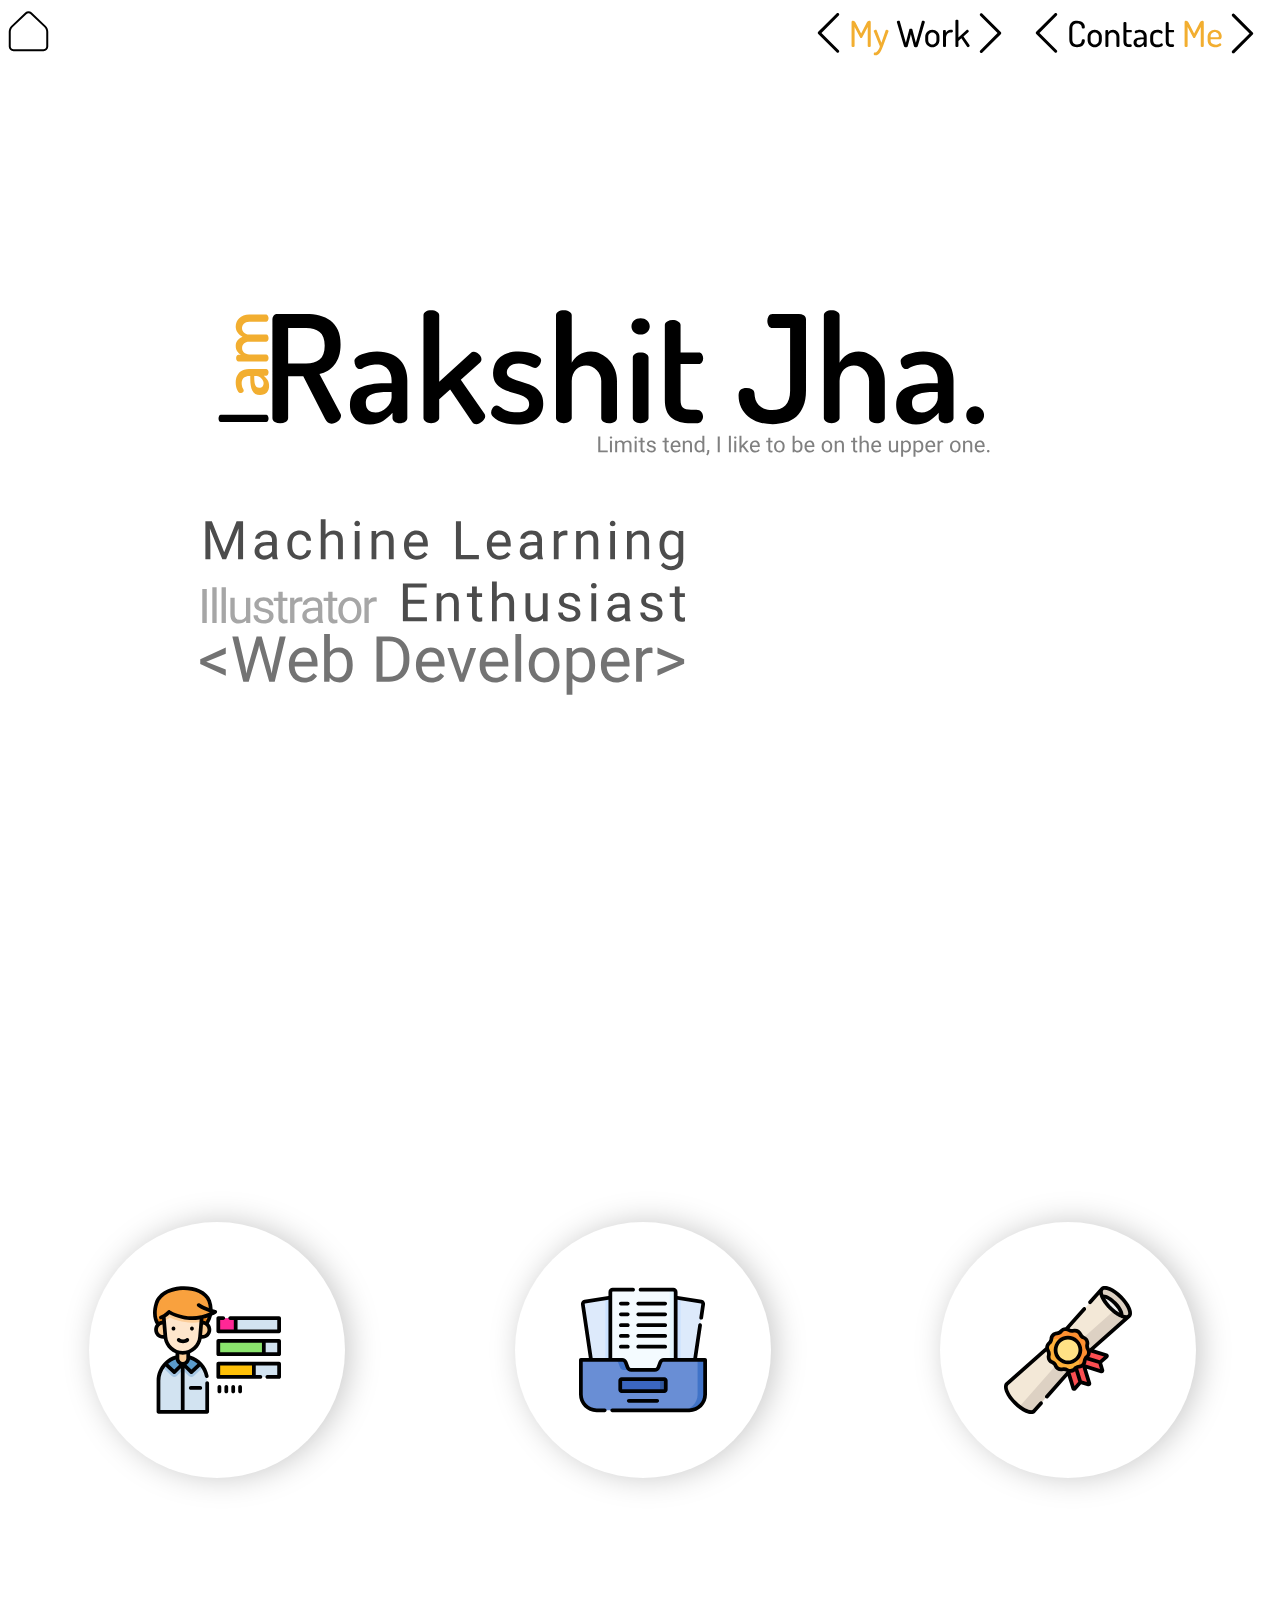
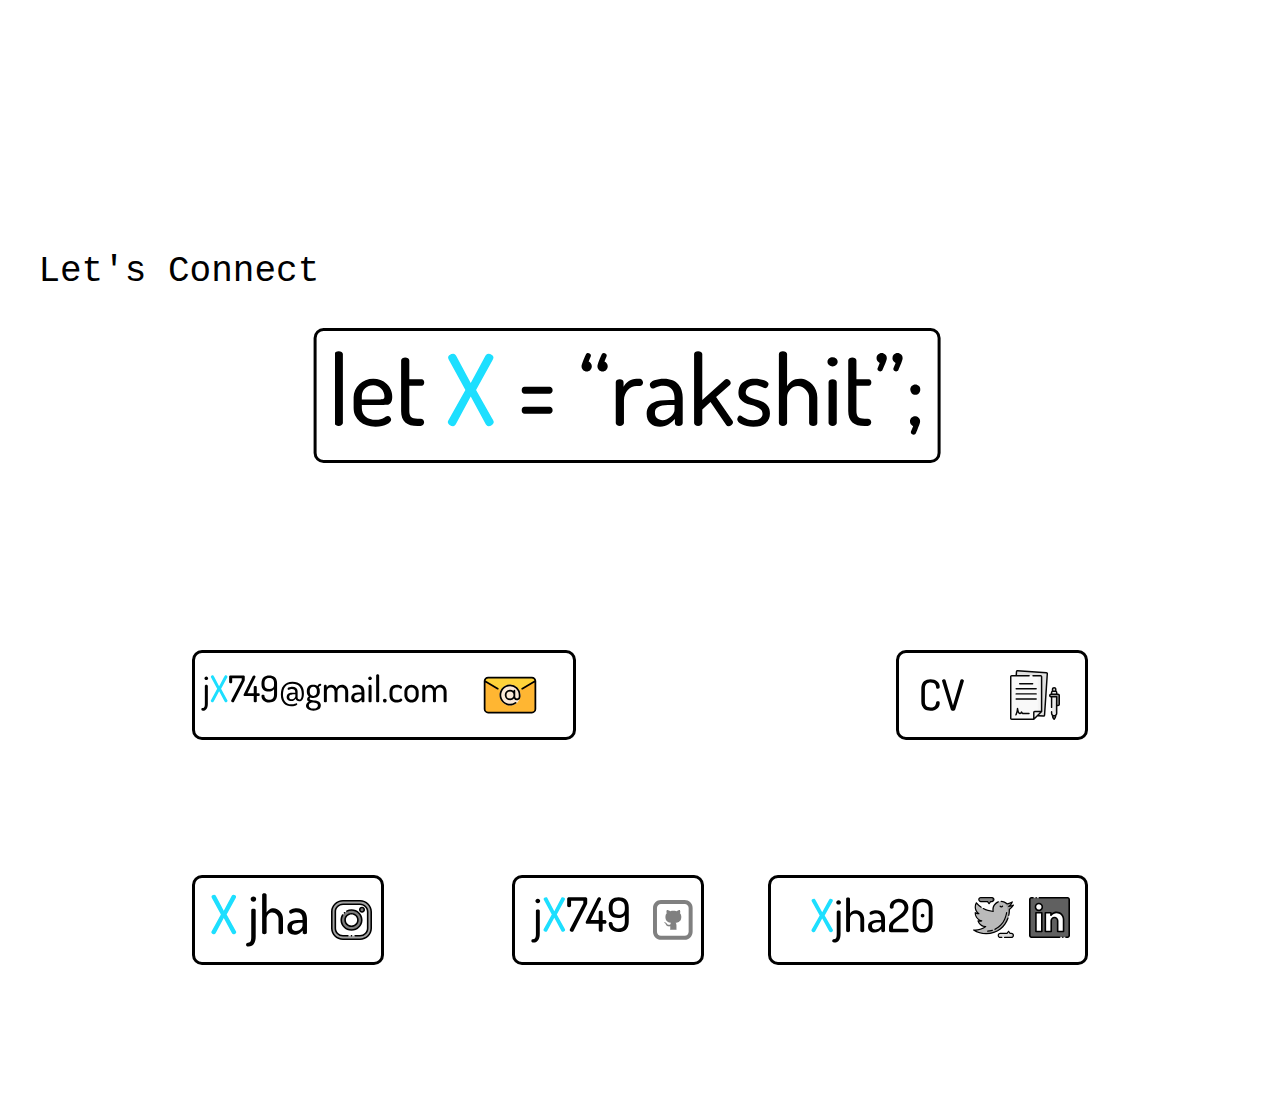
<file: index.html>
<!DOCTYPE html>
<html lang="en">
<head>
    <meta charset="UTF-8">
    <meta http-equiv="X-UA-Compatible" content="IE=edge">
    <meta name="viewport" content="width=device-width, initial-scale=1.0">
    <title>Rakshit Jha</title>
    <link rel="stylesheet" href="css/normalize.css" type="text/css">
    <link rel="stylesheet" href="css/style.css" type="text/css">
</head>

<body>
 
<!-- ------------------------------------------------------Nav Bar------------------------------------------------------------------------------------ -->
  <header>
    <div class="navbar">
        <nav>
            <ul class="nav-area">
                <div class="navbar-left">
                    <li><a class="home-icon" href="#home"><img src="Assets/icons_home.svg" alt=""></a></li>
                </div>
                <div class="navbar-right">
                    <li><a href="#my_work"><img src="Assets/my-work.svg" alt="My Work"></a></li>
                    <li><a href="#contact_me"><img src="Assets/contact-me.svg" alt="Contact Me"></a></li>
                </div>
                
            </ul>
        </nav>
    </div> 
  </header> 

<!-- ---------------------------------------------------------Page 1--------------------------------------------------------------------------------- -->


  <div class="first-page" id="home">
        <div class="container1">
            <div id="sketch">
            </div>
        </div>
        <div id="name">
            <div class="name-box" >
                <img  class="image" id="main-img" src="Assets/fundamental-img.svg" alt="">
                <img class="image" id="mobile-main-img" src="Assets/m-fundamental-img.svg" alt="">
            </div>
        </div>
    </div>

<!-- ----------------------------------------------------------Page 2-------------------------------------------------------------------------------- -->

    <div class="second-page" id="my_work">
        <div class="quality-aligner">
            <div class="qualities" >
                <!-- --------------------------------------------- -->
                <div class="left top-card" data-tilt data-tilt-scale="0.9" data-tilt-reverse="true" >
                   <div class="card">
                        <div class="front">
                            <a href="./portfolio.html">
                                <div class="skills">
                                    <img class="badge b1" src="Assets/left-sidebar/skills.svg" alt="" >
                                    <div class="overlay" >
                                        <div class="text" >Skills</div>
                                    </div>
                                </div>
                            </a>
                        </div>
                        <div class="back">
                            
                        </div>
                   </div>
                </div>
                <!-- --------------------------------------------- -->
                <div class="middle middle-card"data-tilt data-tilt-scale="0.9"data-tilt-reverse="true" >
                    <div class="card">
                        <div class="front">
                            <a href="./notfound.html">
                                <div class="projects">
                                    <img class="badge b2" src="Assets/left-sidebar/projects.svg" alt="">
                                    <div class="overlay">
                                        <div class="text">Projects</div>
                                    </div>
                                </div>
                            </a>
                        </div>
                        <div class="back">
                            
                        </div>
                    </div>
                </div>
                <!-- --------------------------------------------- -->
                <div class="right bottom-card" data-tilt data-tilt-scale="0.9"data-tilt-reverse="true">
                    <div class="card">
                        <div class="front">
                            <a href="./notfound.html">
                                <div class="certifications">
                                    <img class="badge b3" src="Assets/certifications.svg" alt="">
                                    <div class="overlay">
                                        <div class="text">Certifications</div>
                                    </div>
                                </div>
                            </a>
                        </div>
                        <div class="back">
                            
                        </div>
                    </div>
                </div>
                <!-- -------------------------------------------------------------------------------------------------------------------------- -->
            </div>
        </div>
    </div>
<!-- ----------------------------------------------------Page 3-------------------------------------------------------------------------------------- -->
    <div class="third-page" id="contact_me">
        <div class="header">
            <div class="header-text">Let's Connect</div>
        </div>
        <div class="content-aligner-main">  
            <div class="content-aligner">  
                <div class="let-name">
                    <div class="assigner" data-tilt data-tilt-reverse="True" data-tilt-full-page-listening data-tilt-max="1">
                        <div class="assigner-box" >
                            <div class="assigner-image">
                                <img src="Assets/assigner-img.svg" alt="let X = rakshit;">
                            </div>
                        </div>
                    </div>
                </div>
            </div>
        </div>
        <div class="contents">    
            <!-- <div class="line2">  -->
            <div class="content-aligner-main">  
                <div class="content-aligner">  
                    <a href="https://mail.google.com/mail/?view=cm&fs=1&to=jrakshit749@gmail.com&su=Hey Rakshit&body=I wanted to know about..." target="_blank">
                        <div class="var1">   
                            <div class="email" >
                                <div class="email-box">
                                    <div class="email-img">
                                        <img src="Assets/email-image.svg" alt="jrakshit749@gmail.com" >
                                    </div>
                                </div>
                                <div class="email-icon">
                                    <img src="Assets/email-icon.svg" alt="">
                                </div>
                            </div>
                        </div>
                    </a>  
                </div>
                <div class="content-aligner">    
                    <a href="./Assets/Resume Rakshit Jha.pdf" target="_blank">
                        <div class="var2">
                            <div class="cv">
                                <div class="cv-box">
                                    <div class="cv-img">
                                        <img src="Assets/CV-image.svg" alt="Curriculum Vitae">
                                    </div>
                                </div>
                                <div class="cv-icon">
                                    <img src="Assets/cv-icon.svg" alt="">
                                </div>
                            </div>
                        </div>
                    </a>
                    <!-- </div> -->
                </div>    
                <div class="content-aligner"> 
                    <a href="https://www.instagram.com/rusk_shot/" target="_blank">    
                        <div class="var3">
                            <div class="insta">
                                <div class="insta-box">
                                    <div class="insta-img">
                                        <img src="Assets/insta-image.svg" alt="">
                                    </div>
                                </div>
                                <div class="insta-icon">
                                    <img src="Assets/insta.svg" alt="">
                                </div>
                            </div>
                        </div>
                    </a>
                </div>    
                <div class="content-aligner"> 
                    <a href="https://github.com/jrakshit749" target="_blank">
                        <div class="var4">
                            <div class="git">
                                <div class="git-box">
                                    <div class="git-img">
                                        <img src="Assets/github-image.svg" alt="">
                                    </div>
                                </div>
                                <div class="git-icon">
                                    <img src="Assets/github.svg" alt="">
                                </div>
                            </div>
                        </div>
                    </a>
                </div>    
                <div class="content-aligner"> 
                        <div class="var5">
                            <div class="tweet-in">
                                <div class="tweet-in-box">
                                        <div class="tweet-in-img">
                                            <img src="Assets/twttr-lnkdin-image.svg" alt="">
                                        </div>
                                </div>
                                <div class="tweet-in-icon">
                                    <a href="https://twitter.com/RakshitJha20" target="_blank">
                                        <img src="Assets/twitter.svg" alt="">
                                    </a>
                                </div>
                                <div class="tweet-in-icon">
                                    <a href="https://www.linkedin.com/in/rakshitjha20/" target="_blank">
                                        <img src="Assets/linkedin.svg" alt="">
                                    </a>
                                </div>
                            </div>
                        </div>

                </div>
            </div>
        </div>
    </div>
    <script type="text/javascript" src="./js/vanilla-tilt.js"></script>
</body>
</html>
</file>
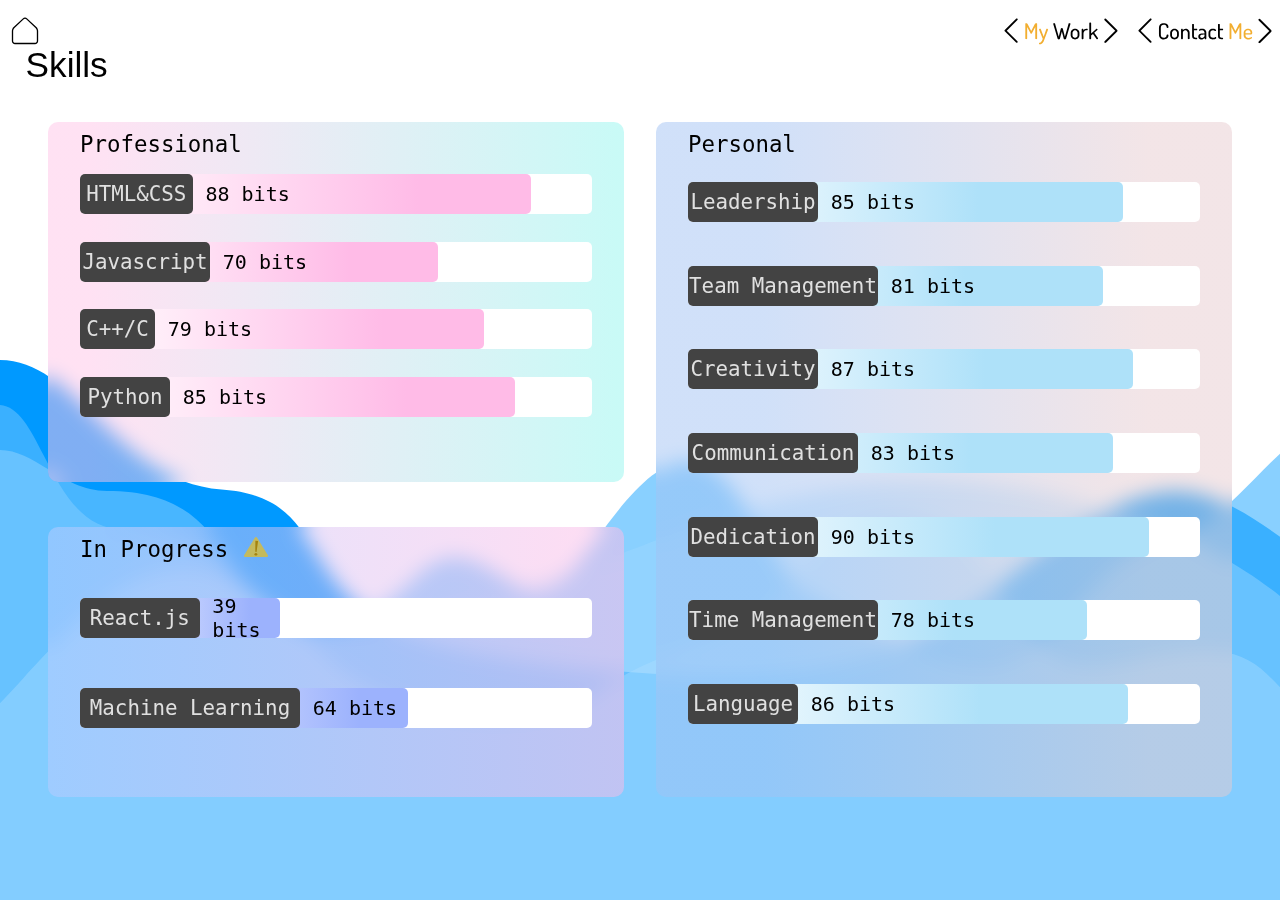
<file: portfolio.html>
<!DOCTYPE html>
<html lang="en">
<head>
    <meta charset="UTF-8">
    <meta http-equiv="X-UA-Compatible" content="IE=edge">
    <meta name="viewport" content="width=device-width, initial-scale=1.0">
    <title>Portfolio</title>
    <link rel="stylesheet" href="./css/portfolio.css">
</head>
<body>
    
    <div class="wrapper1">

        <div class="background-waves">
            <svg class = "wave w4" width="3840" height="1080" viewBox="0 0 3840 1080" fill="none" xmlns="http://www.w3.org/2000/svg">
                <path fill-rule="evenodd" clip-rule="evenodd" d="M1855.43 58.6414C1871.22 27.8079 1885.46 6.10352e-05 1920 6.10352e-05C1956.71 0 1985.14 27.395 2015.89 57.0187C2050.06 89.9398 2087.09 125.613 2141.5 129.5C2199.23 133.624 2216.05 160.515 2235.7 191.949C2254.18 221.497 2275.16 255.06 2335 277.5C2404 303.375 2563 316 2649 316C2740.55 316 2825.5 291.5 2876 258.5C2884.7 252.815 2896.96 242.872 2911.64 230.961C2960.07 191.683 3034.88 131 3095.5 131C3141.96 131 3188.96 167.613 3235.96 204.233C3282.97 240.863 3329.99 277.5 3376.5 277.5C3423.78 277.5 3446.87 222.328 3468.1 171.602C3486.16 128.441 3502.88 88.5001 3532 88.5001C3558.51 88.5001 3583.3 101.064 3607.91 113.533C3642.1 130.859 3675.93 148.001 3713.5 131C3745.88 116.347 3761.28 86.2788 3775.43 58.6414C3791.22 27.8078 3805.46 6.10352e-05 3840 6.10352e-05V1080H1920H0V0C36.7072 0 65.1416 27.395 95.8894 57.0187C130.06 89.9398 167.087 125.613 221.5 129.5C279.232 133.624 296.046 160.515 315.7 191.949C334.175 221.497 355.16 255.06 415 277.5C484 303.375 643 316 729 316C820.552 316 905.5 291.5 956 258.5C964.699 252.815 976.958 242.872 991.644 230.961C1040.07 191.683 1114.88 131 1175.5 131C1221.96 131 1268.96 167.613 1315.96 204.233C1362.97 240.863 1409.99 277.5 1456.5 277.5C1503.78 277.5 1526.87 222.328 1548.1 171.602C1566.16 128.441 1582.88 88.5001 1612 88.5001C1638.51 88.5001 1663.3 101.064 1687.91 113.533C1722.1 130.859 1755.93 148.001 1793.5 131C1825.88 116.347 1841.28 86.2789 1855.43 58.6414Z" fill="#0099FF"/>
                </svg>
            <svg class = "wave w3" width="3840" height="1022" viewBox="0 0 3840 1022" fill="none" xmlns="http://www.w3.org/2000/svg">
                <path fill-rule="evenodd" clip-rule="evenodd" d="M1920 6.10352e-05C1920 6.10352e-05 1920 0 1920 0V0.000132037C1938.48 1.07527 1950.31 24.2124 1963.62 50.2537C1981.29 84.8186 2001.58 124.5 2043.5 124.5C2118.91 124.5 2135.91 149.415 2155.36 177.939C2162.1 187.821 2169.14 198.137 2179 208C2197.32 226.322 2255.78 252.046 2337.04 170.785C2369.24 138.582 2396.33 155.397 2421.56 171.053C2435.07 179.443 2448.06 187.5 2461 187.5C2476.92 187.5 2495.41 162.485 2516.25 134.275C2543.21 97.8066 2574.1 56 2608.5 56C2639.03 56 2660.56 92.4522 2681.34 127.636C2696.26 152.9 2710.8 177.51 2728 187.5C2733.47 190.679 2740.01 194.7 2747.38 199.227C2795.36 228.734 2878.29 279.722 2929 259C2954.09 248.746 2973.22 227.344 2993.46 204.692C3020.4 174.542 3049.31 142.18 3096.91 130.95C3124.83 124.364 3150.29 98.4758 3175.42 72.9224C3218.78 28.8331 3261.17 -14.2603 3313.5 44.5C3381.78 121.162 3428.55 131.88 3467.63 140.835C3488.77 145.681 3507.67 150.011 3526.5 164C3580.12 203.835 3683.17 197.901 3726.5 174C3754.18 158.729 3763.83 125.426 3773.33 92.667C3778.69 74.1538 3784.01 55.814 3792.5 41C3816 0 3829.53 0 3840 0V1022H1920H1920H0L0.000363447 6.10352e-05C18.4769 1.07425 30.3067 24.2118 43.6215 50.2537C61.2939 84.8186 81.5823 124.5 123.5 124.5C198.916 124.5 215.908 149.415 235.362 177.939C242.102 187.821 249.137 198.137 259 208C277.322 226.322 335.778 252.046 417.038 170.785C449.242 138.582 476.335 155.397 501.558 171.053C515.076 179.443 528.057 187.5 541 187.5C556.92 187.5 575.408 162.485 596.256 134.275C623.208 97.8066 654.106 56 688.5 56C719.029 56 740.559 92.4521 761.339 127.636C776.261 152.9 790.796 177.51 808 187.5C813.475 190.679 820.015 194.7 827.377 199.227C875.364 228.734 958.287 279.722 1009 259C1034.09 248.746 1053.22 227.344 1073.46 204.692C1100.4 174.542 1129.31 142.18 1176.91 130.95C1204.83 124.364 1230.29 98.4758 1255.42 72.9224C1298.78 28.8331 1341.17 -14.2603 1393.5 44.5C1461.78 121.162 1508.55 131.88 1547.63 140.835C1568.78 145.681 1587.67 150.011 1606.5 164C1660.12 203.835 1763.17 197.901 1806.5 174C1834.18 158.729 1843.84 125.427 1853.33 92.6672C1858.69 74.1539 1864.01 55.814 1872.5 41C1896 0.00159322 1909.53 6.10971e-05 1920 6.10352e-05Z" fill="#54BBFF" fill-opacity="0.69"/>
                </svg>   
            <svg class = "wave w2" width="3840" height="931" viewBox="0 0 3840 931" fill="none" xmlns="http://www.w3.org/2000/svg">
                <path fill-rule="evenodd" clip-rule="evenodd" d="M1860.98 45.3546C1875.61 24.4226 1892.68 0 1920 0C1936.76 -5.85277e-06 1951.65 9.13735 1967.37 18.7849C1984.95 29.5734 2003.56 41 2027 41C2102.95 41 2126.69 76.0065 2150.21 110.685C2173.3 144.721 2196.16 178.441 2267.97 178.441C2340.9 178.441 2471.42 129.639 2563.6 95.175C2599.11 81.8965 2628.93 70.7466 2647.57 65.3367C2651.51 64.1928 2655.69 62.9494 2660.11 61.6357C2730.76 40.6099 2861.85 1.60017 3047.55 65.3367C3143.11 98.1333 3190.25 137.283 3226.26 167.195C3264.61 199.045 3290.34 220.421 3348.5 212.5C3400.59 205.406 3434.73 185.323 3465.06 167.487C3501.67 145.961 3532.71 127.707 3583 139.5C3620.35 148.257 3644.82 127.264 3668.87 106.639C3691.5 87.2272 3713.76 68.1422 3746 74.5C3758.84 77.0312 3769.1 62.3425 3780.98 45.3546C3795.61 24.4226 3812.68 0 3840 0V9.14458V931H1920H0V0C16.7589 -5.85277e-06 31.6472 9.13735 47.3667 18.7849C64.9454 29.5734 83.5637 41 107 41C182.954 41 206.695 76.0065 230.213 110.685C253.295 144.721 276.163 178.441 347.97 178.441C420.9 178.441 551.424 129.639 643.598 95.1752C679.112 81.8966 708.933 70.7466 727.573 65.3367C731.514 64.1928 735.693 62.9494 740.107 61.6357C810.76 40.6099 941.846 1.60014 1127.55 65.3367C1223.11 98.1333 1270.25 137.283 1306.26 167.195C1344.61 199.045 1370.34 220.421 1428.5 212.5C1480.59 205.406 1514.73 185.323 1545.06 167.487C1581.67 145.961 1612.71 127.707 1663 139.5C1700.35 148.257 1724.82 127.264 1748.87 106.639C1771.5 87.2272 1793.76 68.1422 1826 74.5C1838.84 77.0312 1849.1 62.3424 1860.98 45.3546Z" fill="#9ED8FF" fill-opacity="0.46"/>
                </svg>    
            <svg class = "wave w1" width="3840" height="1049" viewBox="0 0 3840 1049" fill="none" xmlns="http://www.w3.org/2000/svg">
                <path fill-rule="evenodd" clip-rule="evenodd" d="M3840 190.346V1049H1920H0V190.346C6.76155 183.584 14.6089 174.945 23.3528 165.318C65.6895 118.708 129.045 48.957 191.945 57.1832C249.379 64.6947 278.953 95.1724 308.371 125.488C327.541 145.243 346.645 164.93 373.349 178.147C441.029 211.645 551.424 217.228 600.243 178.147C624.64 158.616 656.312 146.662 686.949 135.1C717.614 123.526 747.242 112.344 767.5 94.3459C779.083 84.0551 789.01 71.6881 798.916 59.3472C823.642 28.5419 848.239 -2.10135 898.145 0.113146C946.83 2.27347 969.412 35.3546 997.004 75.7766C1009.03 93.3896 1022 112.396 1038.5 130.846C1066.08 161.688 1106.24 153.62 1147.59 145.312C1187.74 137.245 1229.02 128.952 1261 155.846C1284.7 175.782 1305.1 204.07 1324.88 231.498C1359.27 279.175 1391.78 324.253 1436.5 318.346C1470.49 313.856 1502.41 299.033 1532.86 284.893C1565.52 269.726 1596.48 255.346 1626.5 255.346C1643.17 255.346 1660.87 257.74 1678.45 260.118C1720.54 265.811 1761.96 271.413 1787 243.846C1796.35 233.554 1816.75 228.969 1839.67 223.819C1867.97 217.459 1900.11 210.237 1920 190.346C1926.76 183.584 1934.61 174.945 1943.35 165.318C1985.69 118.708 2049.05 48.957 2111.94 57.1832C2169.38 64.6947 2198.95 95.1724 2228.37 125.488C2247.54 145.244 2266.65 164.93 2293.35 178.147C2361.03 211.645 2471.42 217.228 2520.24 178.147C2544.64 158.616 2576.31 146.662 2606.95 135.1C2637.61 123.526 2667.24 112.344 2687.5 94.3459C2699.08 84.055 2709.01 71.688 2718.92 59.3471C2743.64 28.5418 2768.24 -2.10134 2818.15 0.113146C2866.83 2.27347 2889.41 35.3547 2917 75.7767C2929.03 93.3896 2942 112.396 2958.5 130.846C2986.08 161.688 3026.24 153.62 3067.59 145.312C3107.74 137.245 3149.02 128.952 3181 155.846C3204.7 175.782 3225.1 204.07 3244.88 231.498C3279.27 279.175 3311.78 324.253 3356.5 318.346C3390.49 313.856 3422.41 299.033 3452.86 284.893C3485.52 269.726 3516.48 255.346 3546.5 255.346C3563.17 255.346 3580.87 257.74 3598.45 260.118C3640.54 265.811 3681.96 271.413 3707 243.846C3716.35 233.554 3736.75 228.969 3759.67 223.819C3787.97 217.459 3820.11 210.237 3840 190.346Z" fill="#B0DFFF" fill-opacity="0.4"/>
                </svg>         
        </div> <!-- end of background waves -->
        <div class="navbar-wrapper">
            <div class="navbar">
                <nav>
                    <ul class="nav-area">
                        <div class="navbar-left">
                            <li><a class="home-icon" href="./index.html#home"><img src="Assets/icons_home.svg" alt=""></a></li>
                        </div>
                        <div class="navbar-right">
                            <li><a href="./index.html#my_work"><img src="Assets/my-work.svg" alt="My Work"></a></li>
                            <li><a href="./index.html#contact_me"><img src="Assets/contact-me.svg" alt="Contact Me"></a></li>
                        </div>
                        
                    </ul>
                </nav>
            </div> 
        </div> <!-- end of navbar-wrapper -->
        <div class="title-spacer"></div>
        <div class="title-wrapper">
            <div class="title">Skills</div>
        </div> <!-- end of title-wrapper -->
        <div class="title-content-spacer"></div>

        <div class="skill-wrapper">
            <div class="left-skills">
                <div class="professional-wrapper">
                    <div class="heading h1">Professional</div>
                    <div class="content">
                        <div class="bar b1">
                            <div class="progress p1">
                                <div class="text t1">HTML&CSS</div>
                            </div>
                        </div>
                        <div class="bar b2">
                            <div class="progress p2">
                                <div class="text t2">Javascript</div>
                            </div>
                        </div>
                        <div class="bar b3">
                            <div class="progress p3">
                                <div class="text t3">C++/C</div>
                            </div>
                        </div>
                        <div class="bar b4">
                            <div class="progress p4">
                                <div class="text t4">Python</div>
                            </div>
                        </div>
                    </div>
                </div>
                <div class="inprogress-wrapper">
                    <div class="heading h2">In Progress
                        <div class="image-in-progress">
                            <img src="./Assets/in_progress.svg" alt="This is still in progress my friend.">
                        </div>
                    </div>
                    <div class="content">
                        <div class="bar b12">
                            <div class="progress p12">
                                <div class="text t12">React.js</div>
                            </div>
                        </div>
                        <div class="bar b13">
                            <div class="progress p13">
                                <div class="text t13">Machine Learning</div>
                            </div>
                        </div>
                        
                    </div> <!-- end of content -->
                </div> <!-- end of in progress wrapper -->
            </div>
            <div class="right-skills">
                <div class="personal-wrapper">
                    <div class="heading h3">Personal</div>
                    <div class="content">
                        <div class="bar b5">
                            <div class="progress p5">
                                <div class="text t5">Leadership</div>
                            </div>
                        </div>
                        <div class="bar b6">
                            <div class="progress p6">
                                <div class="text t6">Team Management</div>
                            </div>
                        </div>
                        <div class="bar b7">
                            <div class="progress p7">
                                <div class="text t7">Creativity</div>
                            </div>
                        </div>
                        <div class="bar b8">
                            <div class="progress p8">
                                <div class="text t8">Communication</div>
                            </div>
                        </div>
                        <div class="bar b9">
                            <div class="progress p9">
                                <div class="text t9">Dedication</div>
                            </div>
                        </div>
                        <div class="bar b10">
                            <div class="progress p10">
                                <div class="text t10">Time Management</div>
                            </div>
                        </div>
                        <div class="bar b11">
                            <div class="progress p11">
                                <div class="text t11">Language</div>
                            </div>
                        </div>
                    </div> <!-- end of content -->

                </div> <!-- end of personal wrapper -->
            </div>
        </div>
        </div>  <!-- end of wrapper -->
    
    
    

    <div class="wrapper2"></div>
    <div class="wrapper3"></div>
        
</body>
</html>
</file>
<file: css/style.css>
* {
    font-family: 'Roboto Mono', monospace ,'Segoe UI', Tahoma, Geneva, Verdana, sans-serif, sans-serif;
    -moz-box-sizing: border-box; -webkit-box-sizing: border-box; box-sizing: border-box;
    margin:0;
    padding:0;
    box-sizing: border-box;
    font-size: 12px;
    user-select: none;
    scroll-behavior: smooth;
    transition:all 0.3s ease-in-out;

}

::-webkit-scrollbar{
    width:10px;
    position:fixed;
}

::-webkit-scrollbar-thumb{
    background:#bebebe;
    border-radius:10px;
    transition:2s;
}

::-webkit-scrollbar-thumb:hover{
    background:#f2ae30;
}

@media screen and (min-width: 768px) {

html{
    font-size: 12px;
}

body{
    font-size:1rem;
    scroll-snap-type: y mandatory;
}
/*-------------------------------------------Nav Bar--------------------------------------------------------------------*/



.navbar {
    padding-top: 1vh;
    width:100vw;
    position:fixed;
    z-index:100;
    display:inline-block;
    justify-content:space-between;
    align-items: right;
    padding-right: 1vw;
}


.navbar-left{
    align-items:left;
    float:left;
    margin-left: 0.5vw;
    border-radius: 7.5px;
}

.navbar-left {display:grid; place-items: center;}

.navbar-left li a img{
    border-radius:7.5px;
}

.navbar-left:hover{
    background:rgba(0,0,0,0.2);
}


.navbar-right{
    float:right;
}


.nav-area .navbar-right li{
    padding:0%;
    display:inline-block;
    border:0px solid black;
    border-radius:12px;
    transition:0.075s ease-in-out;
}


.nav-area .navbar-right li:hover{
    border:1px solid black;
    padding: 0 5px;
    border-radius: 12px;
    filter:hue-rotate(180deg);
}

/*-------------------------------------------First Page-----------------------------------------------------------------*/
.first-page{
  height:100vh;
  scroll-snap-align: center;
}

a{
    text-decoration:none;
    font-weight:400;
    color:black;
}



.container1{

    height:30vh;
}



#name {
    width:100%;

}

#sketch{
    background:yellowgreen;
}

.name-box{
    display:flex;
    justify-content:center;
    align-items:center;
    top:50%;
    left:50%;
}



.name-box .image{
    width:69%;
}

#mobile-main-img.image{
    width:90%;
    min-width:370px;
    display:none;
}



/*----------------------------------------------Second Page------------------------------------------------------------------*/
.second-page {
    display:grid;
    place-items: center;
    height:100vh;
    width: 100%;
    background: rgba(0, 0, 0, 0.0);
    scroll-snap-align: center;
}

.left, .right, .middle{
    width:33vw;
    height:100vh;
    display:grid;
    place-items: center;
    transform-style: preserve-3d;
    position: relative;
    transition:all 0.5s ease;
}

.quality-aligner{
    width: 100%;
}

.qualities{
    display:flex;
    align-items:center;
    justify-content:space-evenly;
    width: 100%;
}

.skills, .projects, .certifications{
    background:rgb(255, 255, 255);
    width:256px;
    height:256px;
    border-radius: 50%;
    margin:1%;
    filter: drop-shadow(5px 0px 15px #c9c9c9);
    display: grid;
    overflow:hidden;
}

.skills img, .projects img, .certifications img {
    width: 50%;
    height:50%;
    align-items: center;
    place-items: center;
    justify-content: center;
    z-index: 0;
    transform: translate(50%,50%);

}

.overlay {
    position: absolute;
    bottom: 0;
    left: 0;
    right: 0;
    background-color: rgba(0, 0, 0, 1);
    opacity:.4;
    overflow: hidden;
    width: 100%;
    height: 0;
    transition: .2s ease-in-out;
  }

  .left:hover .overlay, .middle:hover .overlay, .right:hover .overlay{
    height: 100%;
    backdrop-filter: blur(5px);
  }

  /* .skills:hover .badge, .projects:hover .badge, .certifications:hover .badge{
    filter:blur(3px);
    transform:translate(50%,50%);
    
  } */
  .left:hover .badge, .middle:hover .badge, .right:hover .badge{
    filter:blur(3px) grayscale(1);
    
  }

  .text {
    color: rgba(255, 255, 255, 1);
    font-weight:700;
    opacity:1;
    font-size: 2.5rem;
    position: absolute;
    top: 50%;
    left: 50%;
    -webkit-transform: translate(-50%, -50%);
    -ms-transform: translate(-50%, -50%);
    transform: translate(-50%, -50%);
    text-align: center;
  }

.skills p, .projects p, .certifications p{
    z-index:1;
    height:2.5rem;
    display:grid;
}

.skills p text, .projects p text, .certifications p text{
    font-size:2.5rem;
    text-align: center;
    visibility:hidden;
}
.skills:hover p text, .projects:hover p text, .certifications:hover p text{
    visibility:visible;
}

.skills:hover, .projects:hover, .certifications:hover{
    filter: drop-shadow(5px 0px 20px #a8a8a8);
}

.skills:hover{filter:drop-shadow(0px 0px 15px #deaaff);}
.projects:hover{filter:drop-shadow(0px 0px 15px #ffc6ff);}
.certifications:hover{filter:drop-shadow(0px 0px 15px #caf0f8);}


/*-----------------------------------------------Third Page---------------------------------------------------------------*/



.third-page{
    height:100vh;
    scroll-snap-align: start;
}

.header-text{
    font-size: 3rem;
    margin-top: 4%;
    margin-left:3%;
    position: absolute;

}

.assigner{
    position: absolute;
    display:flex;
    width: 98%;
    height:15vh;
    margin-top: 10%;    
}

.assigner-box{
    background:white;
    border-radius: 10px;
    position: absolute;
    display:flex;
    padding: 4% 1%;
    width: 50%;
    height:15vh;
    justify-content:center;
    align-items: center;
    transform: translateX(50%);
    border:3px solid black;
    transition:0.075s ease-in-out;
}

.assigner-box:hover{
    border:0px solid black;

}
.assigner-box:hover .assigner-image img{
    filter: hue-rotate(90deg)

}

.assigner-img{
    width: 100%;
    display:flex;
}

.assigner-image img{
    padding:5px;
    width: 100%;
    filter: hue-rotate(0deg) contrast(200%);
}
/*----------------------------------------------------------*/
/*----------------------------------------------------------*/
/*----------------------------------------------------------*/


.contents{
    display:grid;
}

.var1{
    background:white;
    width:30%;
    border-radius: 10px;
    height: 10vh;
    margin-top: max(425px, 50vh);
    margin-left: 15%;
    position:absolute;
    display: grid;
    place-items: center;
    border:3px solid black;
    transition:0.075s ease-in-out;
}

.var1:hover{
    border:0px solid black;
}

 .var1 .email{
    display:flex;
    justify-content:space-evenly ;
}
.var1 .email .email-box{
    width:65%;
    display: grid;
    place-items: center;
    filter:contrast(200%);
}
.var1 .email .email-icon{
    display:grid;
    place-items: center;
    border-radius: 10px;
    width:30%;
}

.email-icon img{
    width:50%;
    min-width: 55px;

}
 .var1 .email .email-box .email-img img{
    width:100%;
}
/*----------------------------------------------------------*/

.var2{
    background:white;
    width:15%;
    border-radius: 10px;
    height: 10vh;
    margin-top: max(425px, 50vh);
    margin-left: 70%;
    position:absolute;
    display: grid;
    place-items: center;
    border:3px solid black;
    transition:0.075s ease-in-out;
}

.var2:hover{
    border:0px solid black;
}

 .var2 .cv{
    display:flex;
    justify-content:space-evenly ;
}

.cv-box{
    width: 70%;
    display: grid;
    place-items: center;
    filter:contrast(200%);
}

.cv-icon{
    display:grid;
    place-items: center;
    border-radius: 10px;
    width:150px;
    filter: grayscale(100%);
    transition: 0.075s ease-in-out;
}
.var2:hover .cv-icon{
    filter: grayscale(0%);

}

.cv-img{
    display:grid;
    place-items: center;
}

.var2 .cv .cv-box .cv-img img{
    width:50%;
}
.cv-icon img{
    width: 50%;
}

/*----------------------------------------------------------*/
/*----------------------------------------------------------*/
/*----------------------------------------------------------*/
/*----------------------------------------------------------*/

.var3{
    background:white;
    width:15%;
    border-radius: 10px;
    height: 10vh;
    margin-top: max(525px,75vh);
    margin-left: 15%;
    position:absolute;
    display: grid;
    place-items: center;
    border:3px solid black;
    transition:0.075s ease-in-out;
    
}

.var3:hover{
    border:0px solid black;
}

.insta{
    display:flex;
    justify-content:space-evenly ;

}
.insta-box{
    width: 100%;
    display: grid;
    place-items: center;
    filter:contrast(200%);
}
 .insta-icon{
    display:grid;
    place-items: center;
    border-radius: 10px;
    filter: grayscale(100%);
    width:85px;
    transition: 0.075s ease-in-out;
}

.var3:hover .insta-icon{
    filter: grayscale(0%);

}

.insta-img{
    display:grid;
    place-items: center;
    width: 50%;
}
.var3 .insta .insta-box .insta-img img{width:150%;}
.insta-icon img{width:70%;}


/*----------------------------------------------------------*/
/*----------------------------------------------------------*/
/*----------------------------------------------------------*/
/*----------------------------------------------------------*/


.var4{
    background:white;
    width:15%;
    border-radius: 10px;
    height: 10vh;
    margin-top: max(525px,75vh);
    margin-left: 40%;
    position:absolute;
    display: grid;
    place-items: center;
    border:3px solid black;
    transition:0.075s ease-in-out;
}

.var4:hover{
    border:0px solid black;
}

.git{
    display:flex;
    justify-content:space-evenly ;
}
.git-box{
    width: 100%;
    display: grid;
    place-items: center;
    filter:contrast(200%);
}
.git-icon{
    display:grid;
    place-items: center;
    border-radius: 10px;
    filter: contrast(0%);
    transition: 0.075s ease-in-out;
}

.var4:hover .git-icon{
    filter: contrast(100%);
}

.git-img{
    display:grid;
    place-items: center;
    width: 50%;
}
.var4 .git .git-box .git-img img{width:150%;}
.git-icon img{width:73%;}


/*----------------------------------------------------------*/
/*----------------------------------------------------------*/
/*----------------------------------------------------------*/
/*----------------------------------------------------------*/



.var5{
    background:white;
    width:25%;
    border-radius: 10px;
    height: 10vh;
    margin-top: max(525px,75vh);
    margin-left: 60%;
    position:absolute;
    display: grid;
    place-items: center;
    border:3px solid black;
    transition:0.075s ease-in-out;
}

.var5:hover{
    border:0px solid black;
}

.tweet-in{
    display:flex;
    justify-content:space-evenly ;
}
.tweet-in-box{
    width: 100%;
    display: grid;
    place-items: center;
    filter:contrast(200%);
}
.tweet-in-icon{
    display:grid;
    place-items: center;
    border-radius: 10px;
    filter: grayscale(100%);
    transition: 0.075s ease-in-out;
    width:86.89px;
}

.var5:hover .tweet-in-icon:hover{
    filter: grayscale(0%);
}

.tweet-in-img{
    display:grid;
    place-items: center;
    width: 60%;
}
.var5 .tweet-in .tweet-in-box .tweet-in-img img{
    width:100%;
}
.tweet-in-icon img{width:72.5%;}

}

/*-----------------------------------------------Media Queries---------------------------------------------------------------*/

@media screen and (min-width: 00px) and (max-width: 767px) {

    /*------------------------NAVBAR----------------------------*/
    .navbar-left{
        align-items:left;
        float:left;
        border-radius: 7.5px;
        display:grid; 
        place-items: center;
        padding-left:1vw;
        padding-top:1vh;
    }
    
    .navbar-left li a img{
        border-radius:7.5px;
        width:max(25px,7.5vw);
        height:max(25px,7.5vw);
        height:auto;
    }
    
    .navbar-left:hover{
        background:rgba(0,0,0,0.2);
    }
    
    .navbar-right{
        float:right;
        padding-top:1vh;
    }
    
    .nav-area .navbar-right li{
        padding:0%;
        display:inline-block;
        border:0px solid black;
        border-radius:12px;
        transition:0.075s ease-in-out;
    }
    
    
    .nav-area .navbar-right li:hover{
        border:1px solid black;
        padding: 0 5px;
        border-radius: 12px;
        filter:hue-rotate(180deg);
    }

    .navbar-right li img{
        height:max(25px,7.5vw);
    }
    /*---------------------FIRST PAGE-----------------------------------*/
    .first-page{
        height:100vh;
        width:100%;
        scroll-snap-align:start;
    }

    #sketch{
        height:35vh;
        width:100vw;
    }

    .name-box{
        display:grid;
        place-items:center;
    }

    #mobile-main-img.image{
        width:80vw;
    }

    /*----------------------------SECOND PAGE---------------------------*/

    #my_work.second-page{
        height:100vh;
        scroll-snap-align:start;
        display:grid;
        place-items:center;
    }

    .quality-aligner{
        display:grid;
        place-items:center;
    }
    .qualities{
        display:grid;
        place-items:center;
        gap:10vh;
    }

    .skills, .projects, .certifications{
        background:rgb(255, 255, 255);
        width:33vw;
        height:33vw;
        border-radius: 50%;
        margin:1%;
        filter: drop-shadow(5px 0px 15px #c9c9c9);
        display: grid;
    }
    .skills img, .projects img, .certifications img {
        width: 50%;
        height:50%;
        align-items: center;
        place-items: center;
        justify-content: center;
        z-index: 0;
        transform: translate(50%,50%);
        filter:blur(5px)
    }
    
    .overlay {
        position: absolute;
        bottom: 0;
        left: 0;
        right: 0;
        background-color: rgba(0, 0, 0, 1);
        opacity:.4;
        overflow: hidden;
        width: 100%;
        height: 100%;
        transition: .2s ease-in-out;
        border-radius: 50%;
      }

      .skills:hover .badge, .projects:hover .badge, .certifications:hover .badge{
        filter:blur(0px);
    
      }
    
      .text {
        color: rgba(255, 255, 255, 1);
        font-weight:700;
        opacity:1;
        font-size: 1.1rem;
        position: absolute;
        top: 50%;
        left: 50%;
        -webkit-transform: translate(-50%, -50%);
        -ms-transform: translate(-50%, -50%);
        transform: translate(-50%, -50%);
        text-align: center;
        transition:.7s ease-in-out;
      }
    
      .skills:hover .text, .projects:hover .text, .certifications:hover .text{
          font-size:250rem;
      }

    .skills p, .projects p, .certifications p{
        z-index:1;
        height:1rem;
        display:grid;
    }
    
    .skills p text, .projects p text, .certifications p text{
        font-size:1rem;
        text-align: center;
        visibility:visible;
    }
    
    .skills:hover, .projects:hover, .certifications:hover{
        filter: drop-shadow(5px 0px 20px #a8a8a8);
    }
    
    .skills:hover{filter:drop-shadow(0px 0px 15px #deaaff);}
    .projects:hover{filter:drop-shadow(0px 0px 15px #ffc6ff);}
    .certifications:hover{filter:drop-shadow(0px 0px 15px #caf0f8);}

    /*------------------------THIRD PAGE-------------------------------*/

    #contact_me.third-page{
        height:100vh;
        width:100vw;
        display:grid;
        place-items:center;
    }

    

    .header{
        width:100vw;
        height:max(20px,10vw);
        display:grid;
        place-items:center;
    }

    .header-text{
        font-size: max(1vh,3rem);  
        padding-top:2vh;  
    }
    
    .let-name{
        display:grid;
        place-items:center;
    }

    .assigner{
        display:grid;
        place-content:center;
        width: 98vw;
        height:10vh;
    }
    
    .assigner-box{
        background:white;
        border-radius: 10px;
        display:grid;
        width: 80vw;
        min-width:150px;
        height:10vh;
        place-items:center;
        border:3px solid black;
        transition:0.075s ease-in-out;
    }
    
    .assigner-box:hover{
        border:0px solid black;
    
    }
    .assigner-box:hover .assigner-image img{
        filter: hue-rotate(90deg)
    
    }
    
    .assigner-img{
        width: 100vw;
        min-width:150px;

        display:grid;
        place-items:Center;
    }
    
    .assigner-image img{
        height:9vw;
        filter: hue-rotate(0deg);
    }

    /*-----------------------THIRD PAGE CONTENTS-----------------------*/

    .contents{
        display:grid;
        place-items:center;
    }
    .content-aligner-main{
        
        width:100vw;
        display:block
    }
    .content-aligner{
        display:grid;
        place-content:center;
        place-items:center;
        height:calc(100vh/7);
        width:100vw;
        
    }
    
    .var1{
        background:white;
        width:80vw;
        border-radius: 10px;
        height: 10vh;
        margin-left: auto;
        margin-right:auto;
        display: grid;
        place-items: center;
        border:3px solid black;
        transition:0.075s ease-in-out;
    }
    
    .var1:hover{
        border:0px solid black;
    }
    
     .var1 .email{
        display:flex;
        justify-content:space-evenly ;
    }
    .var1 .email .email-box{
        width:65%;
        display: grid;
        place-items: center;
    }
    .var1 .email .email-icon{
        display:grid;
        place-items: center;
        border-radius: 10px;
        width:30%;
    }

    .email-box{
        width: 70%;
        display: grid;
        place-items: center;
    }
    
    .email-icon{
        display:grid;
        place-items: center;
        border-radius: 10px;
    }

    .email-icon img{
        width:50%;
    }
     .var1 .email .email-box .email-img img{
        width:100%;
    }

    .email-img{
        display:grid;
        place-items: center;
    }

    
    /*----------------------------------------------------------*/
    
    .var2{
        background:white;
        width:80vw;
        border-radius: 10px;
        height: 10vh;
        margin-left: auto;
        margin-right:auto;
        display: grid;
        place-items: center;
        border:3px solid black;
        transition:0.075s ease-in-out;
    }
    
    .var2:hover{
        border:0px solid black;
    }
    
     .var2 .cv{
        display:flex;
        justify-content:space-evenly ;
    }
    
    .cv-box{
        width: 70%;
        display: grid;
        place-items: center;
    }
    
    .cv-icon{
        display:grid;
        place-items: center;
        border-radius: 10px;
        width:150px;
    }
    
    .cv-img{
        display:grid;
        place-items: center;
    }
    
    .var2 .cv .cv-box .cv-img img{
        width:50%;
    }
    .cv-icon img{
        width: 50%;
    }
    
    /*----------------------------------------------------------*/
    /*----------------------------------------------------------*/
    /*----------------------------------------------------------*/
    /*----------------------------------------------------------*/
    
    .var3{
        background:white;
        width:80vw;
        border-radius: 10px;
        height: 10vh;
        margin-left: auto;
        margin-right:auto;
        display: grid;
        place-items: center;
        border:3px solid black;
        transition:0.075s ease-in-out;
        
    }
    
    .var3:hover{
        border:0px solid black;
    }
    
    .insta{
        display:flex;
        justify-content:space-evenly ;
    
    }
    .insta-box{
        width: 100%;
        display: grid;
        place-items: center;
    
    }
     .insta-icon{
        display:grid;
        place-items: center;
        border-radius: 10px;
        /* filter: grayscale(100%); */
        width:90.5px;
        transition: 0.075s ease-in-out;
    }
    
    .insta-img{
        display:grid;
        place-items: center;
        width: 50%;
    }
    .var3 .insta .insta-box .insta-img img{width:100%;}
    .insta-icon img{width:70%;}
    
    
    /*----------------------------------------------------------*/
    /*----------------------------------------------------------*/
    /*----------------------------------------------------------*/
    /*----------------------------------------------------------*/
    
    
    .var4{
        background:white;
        width:80vw;
        border-radius: 10px;
        height: 10vh;
        margin-left: auto;
        margin-right:auto;
        display: grid;
        place-items: center;
        border:3px solid black;
        transition:0.075s ease-in-out;
    }
    
    .var4:hover{
        border:0px solid black;
    }
    
    .git{
        display:flex;
        justify-content:space-evenly ;
    }
    .git-box{
        width: 100%;
        display: grid;
        place-items: center;
    }
    .git-icon{
        display:grid;
        place-items: center;
        border-radius: 10px;
        filter: contrast(100%);
        transition: 0.075s ease-in-out;
        width:90.5px;

    }
    
    .git-img{
        display:grid;
        place-items: center;
        width: 50%;
    }
    .var4 .git .git-box .git-img img{width:100%;}
    .git-icon img{width:65.7%;}
    
    
    /*----------------------------------------------------------*/
    /*----------------------------------------------------------*/
    /*----------------------------------------------------------*/
    /*----------------------------------------------------------*/
    
    
    
    .var5{
        background:white;
        width:80vw;
        border-radius: 10px;
        height: 10vh;
        margin-left: auto;
        margin-right:auto;
        display: grid;
        place-items: center;
        border:3px solid black;
        transition:0.075s ease-in-out;
    }
    
    .var5:hover{
        border:0px solid black;
    }
    
    .tweet-in{
        display:flex;
        justify-content:space-evenly ;
    }
    .tweet-in-box{
        width: 100%;
        display: grid;
        place-items: center;
    }
    .tweet-in-icon{
        display:grid;
        place-items: center;
        border-radius: 10px;
        /* filter: grayscale(100%); */
        transition: 0.075s ease-in-out;
        width:75px;
    }
    
    .tweet-in-img{
        display:grid;
        place-items: center;
        width: 60%;
    }
    .var5 .tweet-in .tweet-in-box .tweet-in-img img{
        width:90%;
    }
    .tweet-in-icon img{width:82.5%;}    


    /*---------------------------END-----------------------------------*/
    
}




@media screen and (max-width: 767px) {

    #main-img{
        display: none !important;
    }
}
@media screen and (min-width: 768px) {
    #mobile-main-img.image{
        display:none !important;
    }

}
</file>
<file: css/portfolio.css>
*, *::before, *::after{
    /* box-sizing: border-box; */
    user-select: none;
    scroll-behavior: smooth;
}
::-webkit-scrollbar{
    width:7.5px;
    position:fixed;
    backdrop-filter: blur(10px);
}

::-webkit-scrollbar-thumb{
    background:#bebebe;
    border-radius:10px;
    transition:2s;
}

::-webkit-scrollbar-thumb:active, ::-webkit-scrollbar-thumb:hover{
    background:#9CB2FD;
}

:root{
    --white-bg: #fff;
    --blk-bg: #000;
    --gry-bg: gray;
}

html{
    padding:0;
    width: 100vw;
    height: 100vh;
    
}

body{
    font-family: sans-serif;
    background-color:var(--gry-bg);
    margin:0;

}
.wrapper1{
    width: 100vw;
  height: 100vh;
  overflow-y: auto;
  overflow-x: hidden; 

}
/*------------------------------------Background Waves-------------------------------------------------------*/


.background-waves{
    width:100vw;
    background-color:var(--white-bg);
    height: 100vh;
    overflow-y: hidden;
    overflow-x: hidden;
    position:fixed;
    z-index: -100;
}

.wave{
    position: absolute;
    top: 55vh;
    left:0;
    
}

.w4{
    top: 40vh;
    animation: wavelr linear 150s infinite;
}
.w3{
    
    top: 45vh;
    animation: waverl linear 120s infinite;
}
.w2{
    top: 50vh;
    animation: wavelr linear 45s infinite;
}
.w1{
    top: 57vh;
    animation: waverl linear 45s infinite;
}



@keyframes waverl{
    0%{
        transform:translateX(0);
    }
    100%{
        transform:translateX(-50%);
    }
}
@keyframes wavelr{
    0%{
        transform:translateX(-50%);
    }
    100%{
        transform:translateX(0%);
    }
}

/*-------------------------------------------NavBar------------------------------------------------------------*/

.navbar {
    width:100%;
    position:fixed;
    z-index:100;
    display:inline-block;
    justify-content:space-between;
    align-items: right;
    padding-right: 1vw;
    margin: 0 auto;
    background: var(--white-bg);
    
}


.navbar-left{
    align-items:left;
    float:left;
    margin-left: -30px;
    border-radius: 7.5px;
    list-style-type: none;
}



.navbar-left li a img{
    height:30px;
    border-radius:7.5px;
    
}

.navbar-left:hover{
    background:rgba(0,0,0,0.2);
}


.navbar-right{
    float:right;
}


.nav-area .navbar-right li{
    padding:0%;
    display:inline-block;
    border:0px solid black;
    border-radius:12px;
    transition:0.075s ease-in-out;
    
}

.navbar-right img{
    height:30px;
}

.nav-area .navbar-right li:hover{
    border:1px solid black;
    padding: 0 5px;
    border-radius: 12px;
    filter:hue-rotate(180deg);
}
@media screen and (min-width: 00px) and (max-width: 767px) {

    /*------------------------NAVBAR----------------------------*/
    .navbar-left{
        align-items:center;
        float:left;
        border-radius: 7.5px;
        display:grid; 
        place-items: center;
        padding:0.2vw;
    }
    
    .navbar-left li a img{
        border-radius:7.5px;
        width:max(25px,3.5vw);
        height:max(25px,3.5vw);
        height:auto;
    }
    
    .navbar-left:hover{
        background:rgba(0,0,0,0.2);
    }
    
    .navbar-right{
        float:right;
        
    }
    
    .nav-area .navbar-right li{
        padding:0%;
        display:inline-block;
        border:0px solid black;
        border-radius:12px;
        transition:0.075s ease-in-out;
    }
    
    
    .nav-area .navbar-right li:hover{
        border:1px solid black;
        padding: 0 5px;
        border-radius: 12px;
        filter:hue-rotate(180deg);
    }

    .navbar-right li img{
        height:max(25px,3.5vw);
    }
}
/*-------------------------------------Title-------------------------------------------------------------*/
.title-spacer{
    width:10vw;
    height:max(3.5vw,40px);
}
.title-wrapper{
    height:5vh;
    font-size:2.2rem;
    padding-left: 2vw;
}
.title-content-spacer{
    width:10vw;
    height:max(2.5vw,30px);
}

/*------------------------------------Skills---------------------------------------------*/

.skill-wrapper{
    width:100vw;
    height:75vh;
    display: flex;
    justify-content: center;
    overflow-x: hidden;

    /* background-color:yellowgreen; */
}
.left-skills{
    margin-right:2.5vw;
    float:left;
}



.heading{
    padding:1vw 1vw 1vw 2.5vw;
    font-size:1.4rem;
    font-weight:500;
    font-family: 'Roboto Mono', monospace;
}
/*---------------Professional Skills-------------------*/
.professional-wrapper{
    background: linear-gradient(90deg, rgba(255, 196, 231, 0.5) 7.29%, rgba(148, 245, 238, 0.5) 98.44%);
    width:45vw;
    height:40vh;
    /* min-height: 30px; */
    border-radius: 10px;
    backdrop-filter: blur(10px);
    min-width: 280px;
}

@media screen and (min-width:1000px) and (max-width:1500px){
    .heading{
        padding:0.7vw 1vw 0.3vw 2.5vw;
    }
    .professional-wrapper{
        min-height:300px;
    }
    }

.professional-wrapper .content{
    font-family: 'Roboto Mono', monospace;
    display:grid;
    place-items: center;
    height:39vh;
    max-height:270px ;
}

.professional-wrapper .content .bar{
    width:40vw;
    min-width: 260px;
    height:40px;
    background:white;
    border-radius: 5px;
    margin:1.5%;

}
.professional-wrapper .content .bar .progress{
    height: 100%;
    background: linear-gradient(270deg, #FFBBE7 25%, rgba(255, 255, 255, 0) 100%);
    border-radius: 5px;
    margin:auto 0;
    display: flex;
    align-items: center;
}
.professional-wrapper .content .bar .p1{width: 88%;}
.professional-wrapper .content .bar .p2{width: 70%;}
.professional-wrapper .content .bar .p3{width: 79%;}
.professional-wrapper .content .bar .p4{width: 85%;}

.professional-wrapper .content .bar .p1::after,
.professional-wrapper .content .bar .p2::after,
.professional-wrapper .content .bar .p3::after,
.professional-wrapper .content .bar .p4::after{
    content:'88 bits';
    padding-left: 1vw;
    font-family: monospace;
    font-size: 1.25rem;
    font-weight: 500;
}
.professional-wrapper .content .bar .p2::after{content:'70 bits'}
.professional-wrapper .content .bar .p3::after{content:'79 bits'}
.professional-wrapper .content .bar .p4::after{content:'85 bits'}

.professional-wrapper .content .bar .progress .text{
    background: #434343;
    border-radius: 5px;
    color:#e0e0e0;
    display: grid;
    place-items: center;
    height:100%;
    font-size: 1.3rem;
    float: left;
}
.professional-wrapper .content .bar .progress .t1{width: 25%; min-width: 110px;max-width:130px;}
.professional-wrapper .content .bar .progress .t2{width: 28%;min-width: 130px;max-width:150px;} 
.professional-wrapper .content .bar .progress .t3{width: 18%;min-width: 75px;max-width:95px;}
.professional-wrapper .content .bar .progress .t4{width: 20%;min-width: 90px;max-width:110px;}


/*---------------In Progress Skills-------------------*/
.inprogress-wrapper{
    margin-top: max(5vh,40px);
    width:45vw;
    min-width: 280px;
    background: linear-gradient(90deg, rgba(187, 203, 255, 0.5) 0%, rgba(255, 186, 230, 0.5) 100%);    
    height:30vh;
    border-radius: 10px;
    backdrop-filter: blur(10px);
}
.inprogress-wrapper .heading{
    display: flex;
}
.inprogress-wrapper img{
    width: 30px;
    min-width:20px;
    padding-left: 1vw;
    filter:contrast(90%);
    transition: 0.5s ease-in-out;

}
.inprogress-wrapper:hover img{
    filter:contrast(120%);
}
.inprogress-wrapper .content{
    font-family: 'Roboto Mono', monospace;
    display:grid;
    place-items: center;
    height:20vh;
}

.inprogress-wrapper .content .bar{
    width:40vw;
    height:40px;
    background:white;
    border-radius: 5px;
    margin:1.5%;
    min-width: 260px;

}
.inprogress-wrapper .content .bar .progress{
    height: 100%;;
    background: linear-gradient(270deg, #9CB2FD 15%, rgba(255, 255, 255, 0) 100%);    border-radius: 5px;
    margin:auto 0;
    display: flex;
    align-items: center;
    
}
.inprogress-wrapper .content .bar .p12{width: 39%;}
.inprogress-wrapper .content .bar .p13{width: 64%;}
.inprogress-wrapper .content .bar .p12::after,
.inprogress-wrapper .content .bar .p13::after{
    content:'39 bits';
    padding-left: 1vw;
    font-family: monospace;
    font-size: 1.25rem;
    font-weight: 500;
}
.inprogress-wrapper .content .bar .p13::after{content:'64 bits';}
.inprogress-wrapper .content .bar .progress .text{
    background: #434343;
    border-radius: 5px;
    color:#e0e0e0;
    display: grid;
    place-items: center;
    height:100%;
    font-size: 1.3rem;
    float: left;
}
.inprogress-wrapper .content .bar .progress .t12{width: 75%; min-width: 100px;max-width:120px;}
.inprogress-wrapper .content .bar .progress .t13{width: 70%;min-width: 200px;max-width:220px;} 

/*---------------Personal Skills-------------------*/
.personal-wrapper{
    background: linear-gradient(90deg, rgba(162, 194, 243, 0.5) 18.75%, rgba(231, 203, 207, 0.5) 85.42%);
    width:45vw;
    height:75vh;
    float:left;
    border-radius: 10px;
    backdrop-filter: blur(10px);  
    min-height:480px;  
    min-width: 280px;
}
@media screen and (min-width:1000px) and (max-width:1500px){
.personal-wrapper{
    min-height:475px;
}
}

.personal-wrapper .content{
    font-family: 'Roboto Mono', monospace;
    display:grid;
    place-items: center;
    height:65vh;
}

.personal-wrapper .content .bar{
    width:40vw;
    height:40px;
    background:white;
    border-radius: 5px;
    margin:1.5%;
    min-width: 260px;

}
.personal-wrapper .content .bar .progress{
    height: 100%;
    background: linear-gradient(270deg, #AEE1F9 33.33%, rgba(255, 255, 255, 0) 100%);
    border-radius: 5px;
    margin:auto 0;
    display: flex;
    align-items: center;
    
}
.personal-wrapper .content .bar .p5{width: 85%;}
.personal-wrapper .content .bar .p6{width: 81%;}
.personal-wrapper .content .bar .p7{width: 87%;}
.personal-wrapper .content .bar .p8{width: 83%;}
.personal-wrapper .content .bar .p9{width: 90%;}
.personal-wrapper .content .bar .p10{width: 78%;}
.personal-wrapper .content .bar .p11{width: 86%;}

.personal-wrapper .content .bar .p5::after,
.personal-wrapper .content .bar .p6::after,
.personal-wrapper .content .bar .p7::after,
.personal-wrapper .content .bar .p8::after,
.personal-wrapper .content .bar .p9::after,
.personal-wrapper .content .bar .p10::after,
.personal-wrapper .content .bar .p11::after{
    content:'85 bits';
    padding-left: 1vw;
    font-family: monospace;
    font-size: 1.25rem;
    font-weight: 500;
}
.personal-wrapper .content .bar .p6::after{content:'81 bits'}
.personal-wrapper .content .bar .p7::after{content:'87 bits'}
.personal-wrapper .content .bar .p8::after{content:'83 bits'}
.personal-wrapper .content .bar .p9::after{content:'90 bits'}
.personal-wrapper .content .bar .p10::after{content:'78 bits'}
.personal-wrapper .content .bar .p11::after{content:'86 bits'}

.personal-wrapper .content .bar .progress .text{
    background: #434343;
    border-radius: 5px;
    color:#e0e0e0;
    display: grid;
    place-items: center;
    height:100%;
    font-size: 1.3rem;
    float: left;
}
.personal-wrapper .content .bar .progress .t5{width: 28%; min-width: 130px;max-width:150px;}
.personal-wrapper .content .bar .progress .t6{width: 40%;min-width: 190px;max-width:210px;} 
.personal-wrapper .content .bar .progress .t7{width: 25%;min-width: 130px;max-width:150px;}
.personal-wrapper .content .bar .progress .t8{width: 34%;min-width: 170px;max-width:190px;}
.personal-wrapper .content .bar .progress .t9{width: 25%;min-width: 130px;max-width:150px;}
.personal-wrapper .content .bar .progress .t10{width: 40%;min-width: 190px;max-width:210px;}
.personal-wrapper .content .bar .progress .t11{width: 22%;min-width: 110px;max-width:130px;}
/*-------------------Media query for skills page---------------------------------------------*/

@media only screen and (max-width: 768px){
    .heading{padding:2vh;}
    
    body{
        overflow:visible;
}
    /* .wrapper1{overflow:visible;} */
    .title-spacer{height:max(5vh,40px)}
    
    .left-skills, .right-skills{
        display: grid;
        place-items: center;
        width: 10vw;
    }
    .right-skills{margin-top: max(5vh,50px);}
    .skill-wrapper{
        display:block;
        margin:0 auto;
        width:90%;
        height:168vh;
    }
    .left-skills{
        float:none;
        /* width:100vw; */
    }
    .professional-wrapper{
        width:90vw;
        height:45vh;
    }
    .inprogress-wrapper{
        width: 90vw;
        height:32vh;
    }
    .personal-wrapper{
        width: 90vw;
        height: 73vh;
        min-height: 425px;
    }
    .professional-wrapper .content .bar, 
    .inprogress-wrapper .content .bar, 
    .personal-wrapper .content .bar{
        width:80vw;
    }
    .professional-wrapper .content{
        height:30vh;
    }
    .professional-wrapper .content .bar .progress .text,
    .inprogress-wrapper .content .bar .progress .text,
    .personal-wrapper .content .bar .progress .text{
        font-size: 1rem;
    }
    .professional-wrapper .content .bar .progress .t1{width: 35%; min-width: 80px;max-width:130px;}
    .professional-wrapper .content .bar .progress .t2{width: 55%;min-width: 80px;max-width:150px;} 
    .professional-wrapper .content .bar .progress .t3{width: 28%;min-width: 50px;max-width:95px;}
    .professional-wrapper .content .bar .progress .t4{width: 28%;min-width: 60px;max-width:110px;}

    .professional-wrapper .content .bar .progress::after,
    .inprogress-wrapper .content .bar .progress::after,
    .personal-wrapper .content .bar .progress::after{font-size: 0.8rem}
    .inprogress-wrapper .content .bar .p13 .t13{
        text-align: center;
    }
    .inprogress-wrapper .content .bar .progress .t12{width: 150%; min-width: 80px;max-width:120px;}
    .inprogress-wrapper .content .bar .progress .t13{width: 55%;min-width: 90px;max-width:120px;} 
    
    .personal-wrapper .content .bar .progress .t5{width: 45%; min-width: 10px;max-width:150px;}
    .personal-wrapper .content .bar .progress .t6{width: 50%;min-width: 10px;max-width:210px;text-align: center;} 
    .personal-wrapper .content .bar .progress .t7{width: 43%;min-width: 10px;max-width:150px;}
    .personal-wrapper .content .bar .progress .t8{width: 57%;min-width: 10px;max-width:190px;}
    .personal-wrapper .content .bar .progress .t9{width: 42%;min-width: 10px;max-width:150px;}
    .personal-wrapper .content .bar .progress .t10{width: 50%;min-width: 10px;max-width:210px;text-align: center;}
    .personal-wrapper .content .bar .progress .t11{width: 36%;min-width: 10px;max-width:130px;}

}
</file>
